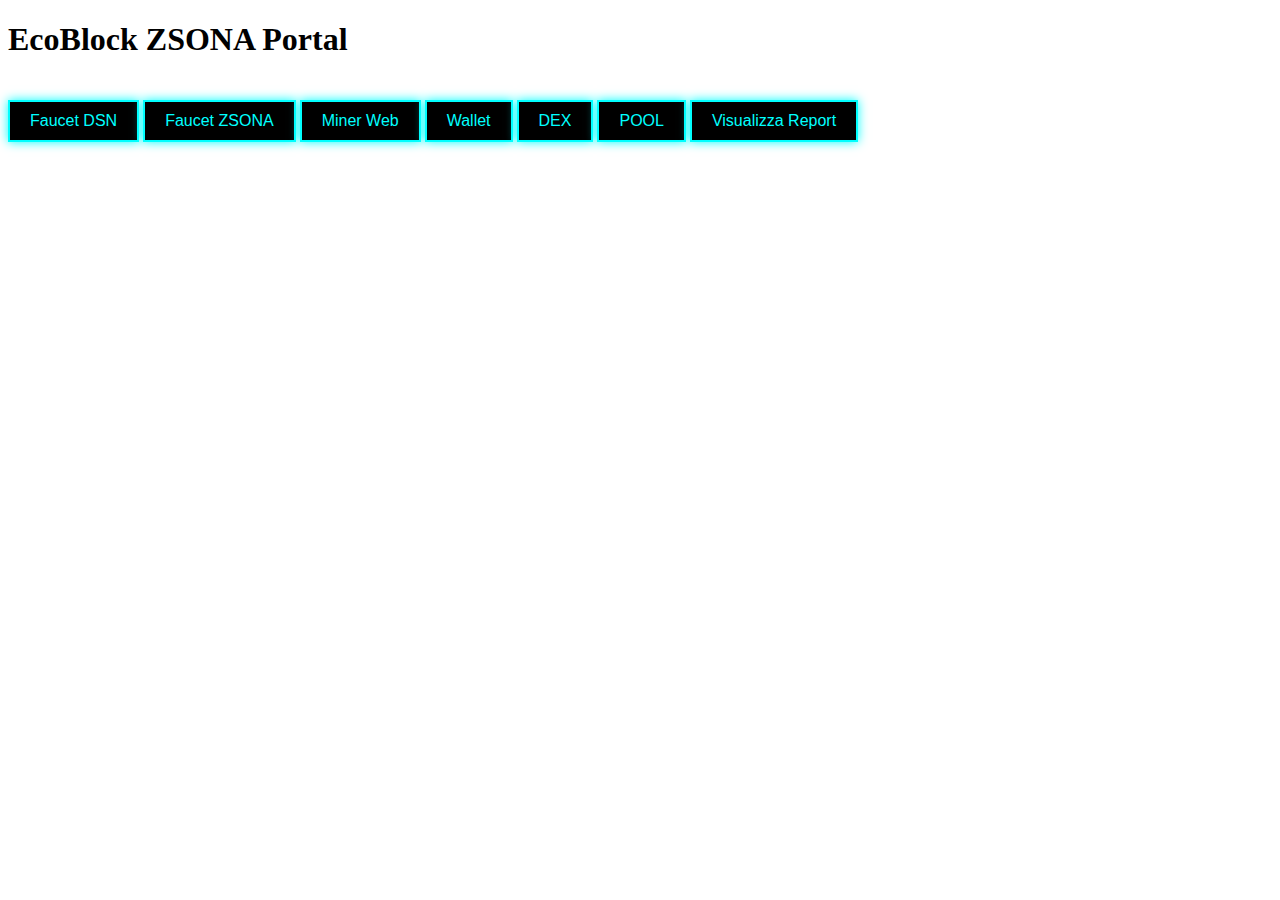
<file: index.html>
<!DOCTYPE html>
<html>
<head>
  <title>EcoBlock ZSONA Portal</title>
  <link rel="stylesheet" href="style.css">
</head>
<body>
  <h1>EcoBlock ZSONA Portal</h1>
  <div class="menu">
    <button onclick="go('/faucet_dsn')">Faucet DSN</button>
    <button onclick="go('/faucet_zsona')">Faucet ZSONA</button>
    <button onclick="go('/miner')">Miner Web</button>
    <button onclick="go('/wallet')">Wallet</button>
    <button onclick="go('/dex')">DEX</button>
    <button onclick="go('/pool')">POOL</button>
    <button onclick="go('/report')">Visualizza Report</button>
  </div>
  <script src="script.js"></script>
</body>
</html>
</file>
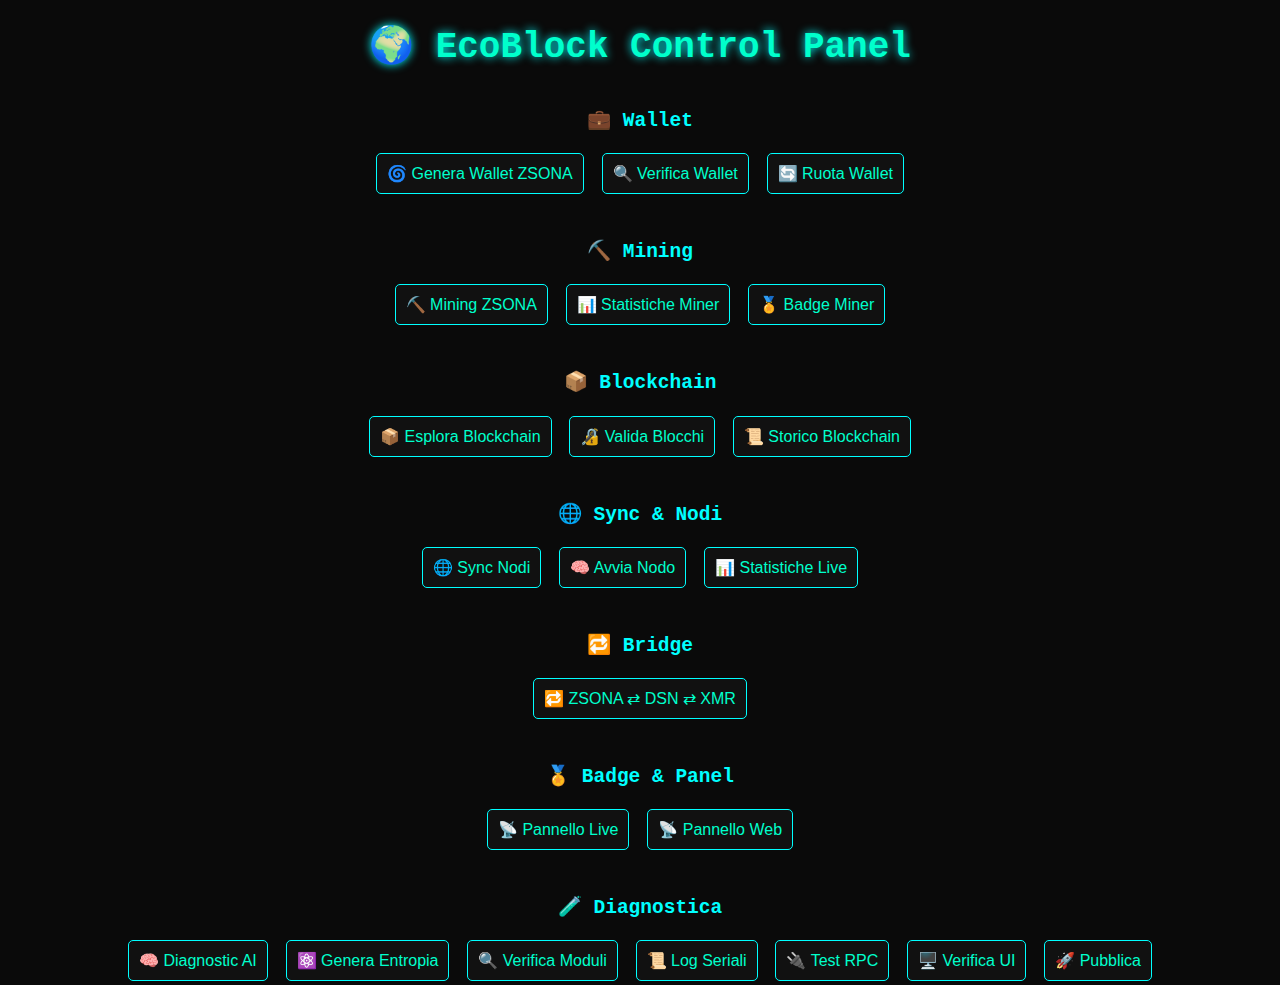
<file: dashboard/index.html>
<!DOCTYPE html>
<html lang="en">
<head>
  <meta charset="UTF-8">
  <title>EcoBlock Control Panel</title>
  <link rel="stylesheet" href="../static/style.css">
  <style>
    body { background: #0a0a0a; color: #00ffcc; font-family: monospace; text-align: center; }
    h2 { margin-top: 40px; color: #00ffff; }
    button { margin: 5px; padding: 10px; font-size: 1em; background: #111; color: #00ffcc; border: 1px solid #00ffff; border-radius: 5px; }
    .section { margin-top: 30px; }
  </style>
  <script>
    function runScript(scriptName) {
      fetch('/run/' + scriptName)
        .then(response => response.text())
        .then(data => alert(data))
        .catch(error => alert("❌ Errore: " + error));
    }
  </script>
</head>
<body>
  <h1>🌍 EcoBlock Control Panel</h1>

  <div class="section">
    <h2>💼 Wallet</h2>
    <button onclick="runScript('eco_zsona_gen')">🌀 Genera Wallet ZSONA</button>
    <button onclick="runScript('eco_wallet_check')">🔍 Verifica Wallet</button>
    <button onclick="runScript('eco_wallet_rotate')">🔄 Ruota Wallet</button>
  </div>

  <div class="section">
    <h2>⛏️ Mining</h2>
    <button onclick="runScript('eco_zsona_miner')">⛏️ Mining ZSONA</button>
    <button onclick="runScript('eco_miner_stats')">📊 Statistiche Miner</button>
    <button onclick="runScript('eco_miner_badge')">🏅 Badge Miner</button>
  </div>

  <div class="section">
    <h2>📦 Blockchain</h2>
    <button onclick="runScript('eco_zsona_explorer')">📦 Esplora Blockchain</button>
    <button onclick="runScript('eco_zsona_validator')">🔏 Valida Blocchi</button>
    <button onclick="runScript('eco_zsona_blockchain')">📜 Storico Blockchain</button>
  </div>

  <div class="section">
    <h2>🌐 Sync & Nodi</h2>
    <button onclick="runScript('eco_zsona_syncnet')">🌐 Sync Nodi</button>
    <button onclick="runScript('eco_zsona_node')">🧠 Avvia Nodo</button>
    <button onclick="runScript('eco_zsona_stats')">📊 Statistiche Live</button>
  </div>

  <div class="section">
    <h2>🔁 Bridge</h2>
    <button onclick="runScript('eco_zsona_bridge')">🔁 ZSONA ⇄ DSN ⇄ XMR</button>
  </div>

  <div class="section">
    <h2>🏅 Badge & Panel</h2>
    <button onclick="runScript('eco_zsona_live_panel')">📡 Pannello Live</button>
    <button onclick="window.open('templates/eco_zsona_live_panel.html','_live_panel')">📡 Pannello Web</button>
  </div>

  <div class="section">
    <h2>🧪 Diagnostica</h2>
    <button onclick="runScript('ecoagent')">🧠 Diagnostic AI</button>
    <button onclick="runScript('ecoentropy')">⚛️ Genera Entropia</button>
    <button onclick="runScript('eco_sync_status')">🔍 Verifica Moduli</button>
    <button onclick="runScript('eco_log')">📜 Log Seriali</button>
    <button onclick="runScript('eco_test_rpc')">🔌 Test RPC</button>
    <button onclick="runScript('eco_ui_check')">🖥️ Verifica UI</button>
    <button onclick="runScript('eco_publish')">🚀 Pubblica</button>
  </div>
</body>
</html>
</file>
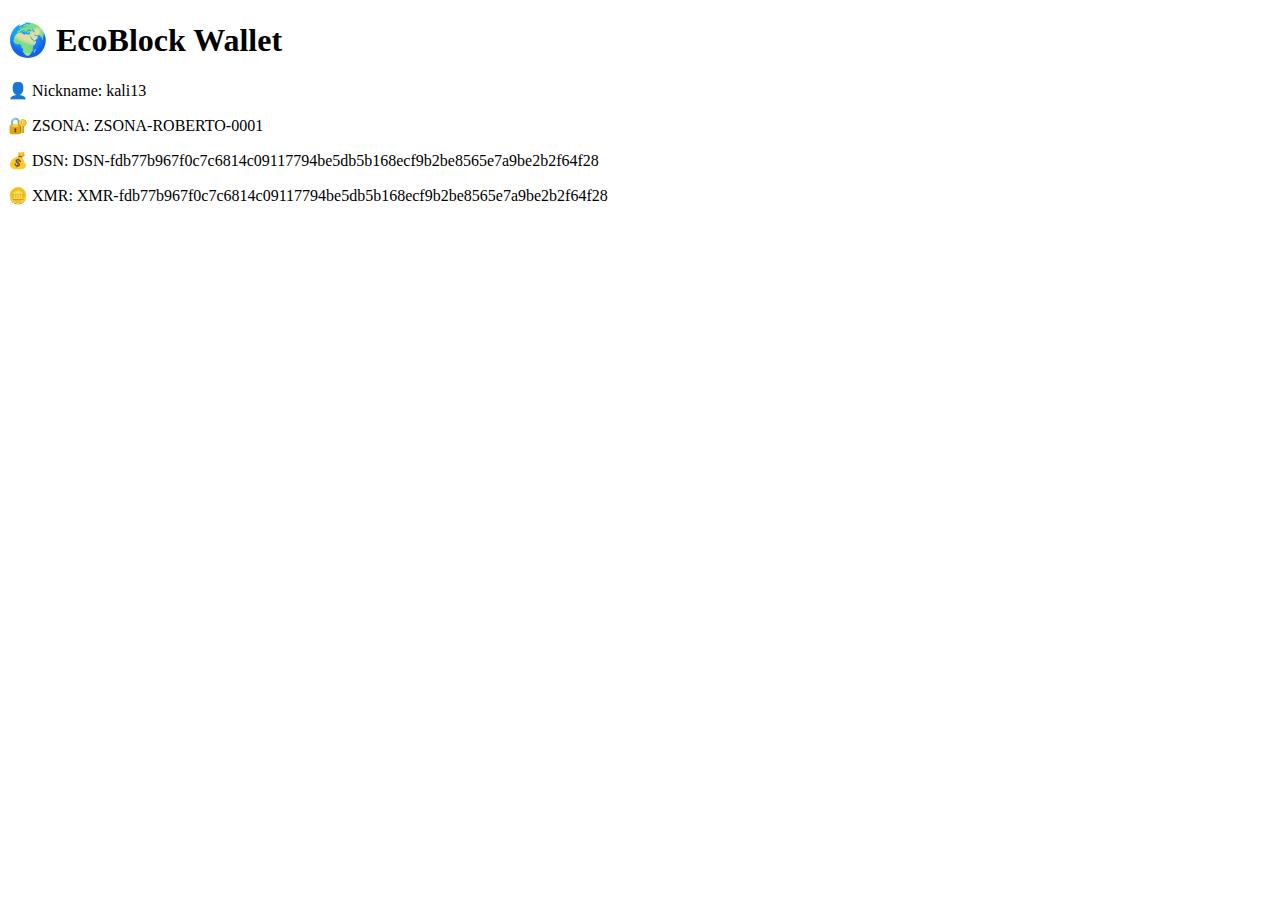
<file: ui/index.html>
<!DOCTYPE html>
<html><head><title>EcoBlock Wallet</title><link rel="stylesheet" href="../style.css"></head>
<body>
<h1>🌍 EcoBlock Wallet</h1>
<p>👤 Nickname: kali13</p>
<p>🔐 ZSONA: ZSONA-ROBERTO-0001</p>
<p>💰 DSN: DSN-fdb77b967f0c7c6814c09117794be5db5b168ecf9b2be8565e7a9be2b2f64f28</p>
<p>🪙 XMR: XMR-fdb77b967f0c7c6814c09117794be5db5b168ecf9b2be8565e7a9be2b2f64f28</p>
<script src="../dex_connect.js"></script>
</body></html>
</file>
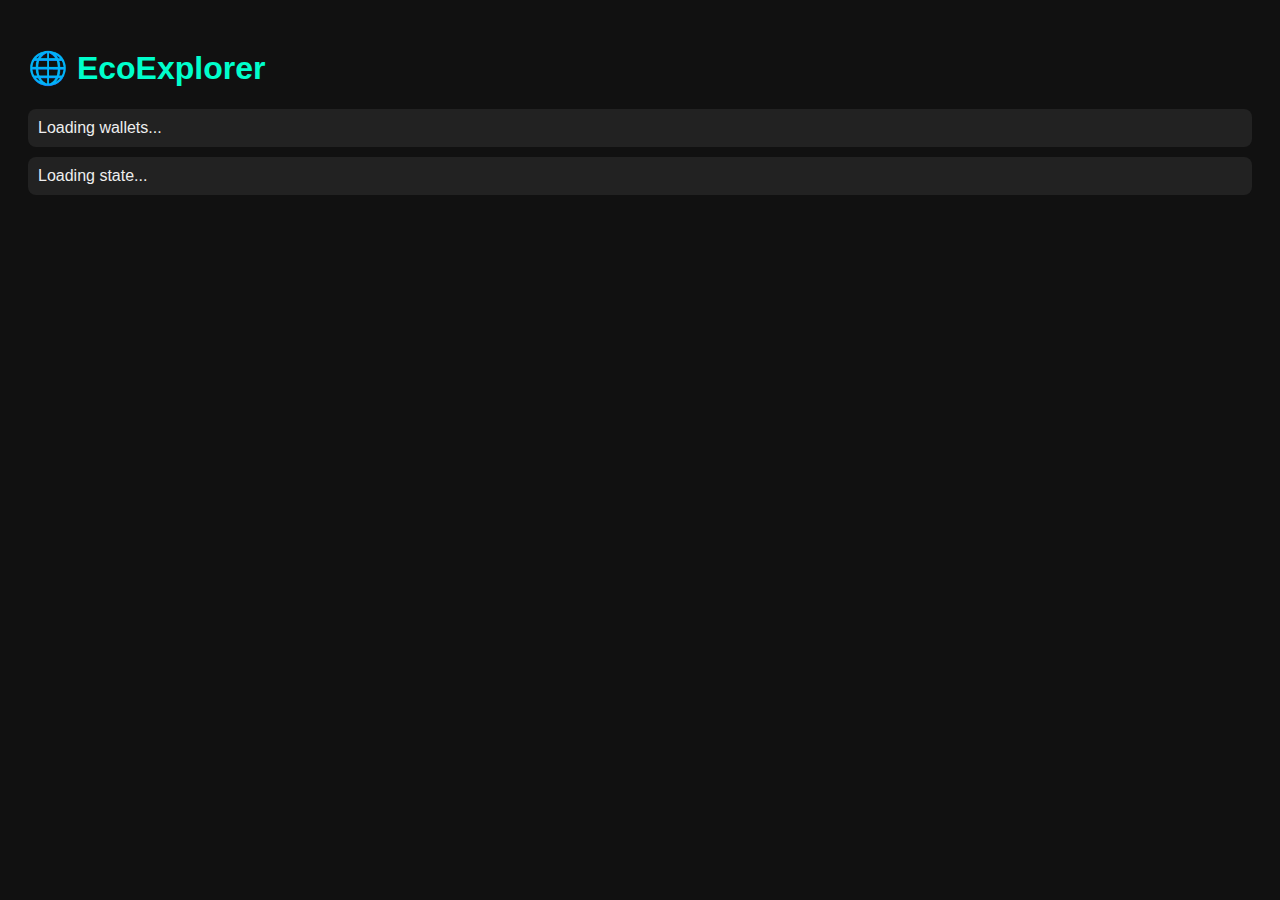
<file: ecoexplorer.html>
<!DOCTYPE html>
<html>
<head>
  <title>EcoExplorer</title>
  <style>
    body { font-family: sans-serif; background: #111; color: #eee; padding: 20px; }
    h1 { color: #00ffcc; }
    .card { background: #222; padding: 10px; margin: 10px 0; border-radius: 8px; }
  </style>
</head>
<body>
  <h1>🌐 EcoExplorer</h1>
  <div class="card" id="wallets">Loading wallets...</div>
  <div class="card" id="state">Loading state...</div>

  <script>
    async function loadStatus() {
      const res = await fetch("http://localhost:8080/status");
      const data = await res.json();
      document.getElementById("wallets").innerHTML = `
        <h2>💰 Wallets</h2>
        <p>ZSONA: ${data.zsona_wallet}</p>
        <p>DSN: ${data.dsn_wallet}</p>
        <p>XMR: ${data.xmr_wallet}</p>
      `;
    }

    async function loadState() {
      const res = await fetch("http://localhost:7070/state");
      const data = await res.json();
      document.getElementById("state").innerHTML = `
        <h2>📊 Stato</h2>
        <p>Nickname: ${data.nickname}</p>
        <p>Bilancio: ${data.zsona_balance}</p>
        <p>Worker: ${data.workers.join(", ")}</p>
        <p>Nodi: ${
</file>
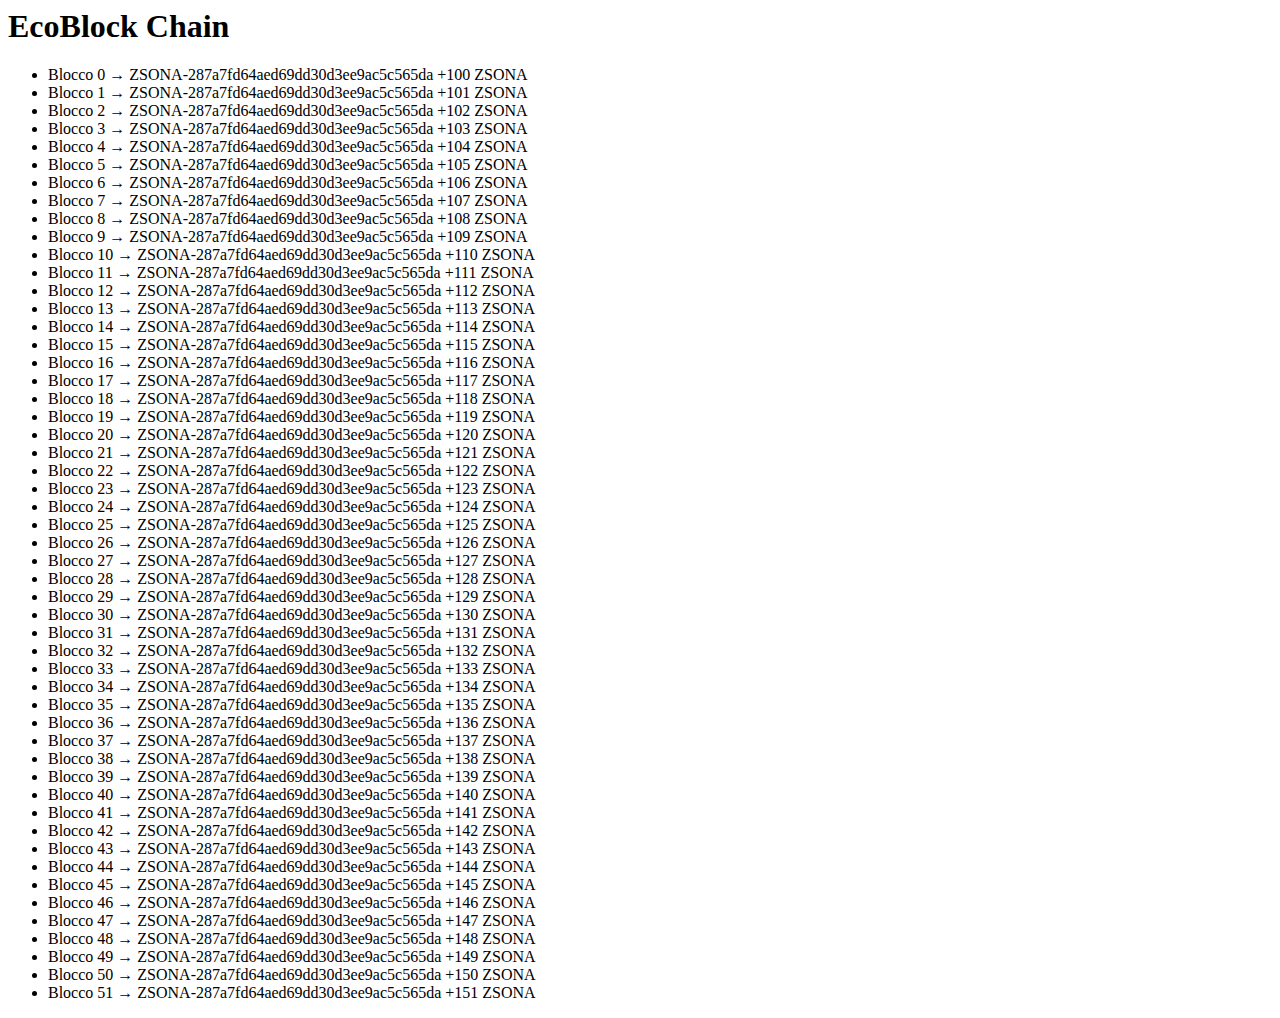
<file: dashboard/eco_miner_chain.html>
<html><body><h1>EcoBlock Chain</h1><ul><li>Blocco 0 → ZSONA-287a7fd64aed69dd30d3ee9ac5c565da +100 ZSONA</li><li>Blocco 1 → ZSONA-287a7fd64aed69dd30d3ee9ac5c565da +101 ZSONA</li><li>Blocco 2 → ZSONA-287a7fd64aed69dd30d3ee9ac5c565da +102 ZSONA</li><li>Blocco 3 → ZSONA-287a7fd64aed69dd30d3ee9ac5c565da +103 ZSONA</li><li>Blocco 4 → ZSONA-287a7fd64aed69dd30d3ee9ac5c565da +104 ZSONA</li><li>Blocco 5 → ZSONA-287a7fd64aed69dd30d3ee9ac5c565da +105 ZSONA</li><li>Blocco 6 → ZSONA-287a7fd64aed69dd30d3ee9ac5c565da +106 ZSONA</li><li>Blocco 7 → ZSONA-287a7fd64aed69dd30d3ee9ac5c565da +107 ZSONA</li><li>Blocco 8 → ZSONA-287a7fd64aed69dd30d3ee9ac5c565da +108 ZSONA</li><li>Blocco 9 → ZSONA-287a7fd64aed69dd30d3ee9ac5c565da +109 ZSONA</li><li>Blocco 10 → ZSONA-287a7fd64aed69dd30d3ee9ac5c565da +110 ZSONA</li><li>Blocco 11 → ZSONA-287a7fd64aed69dd30d3ee9ac5c565da +111 ZSONA</li><li>Blocco 12 → ZSONA-287a7fd64aed69dd30d3ee9ac5c565da +112 ZSONA</li><li>Blocco 13 → ZSONA-287a7fd64aed69dd30d3ee9ac5c565da +113 ZSONA</li><li>Blocco 14 → ZSONA-287a7fd64aed69dd30d3ee9ac5c565da +114 ZSONA</li><li>Blocco 15 → ZSONA-287a7fd64aed69dd30d3ee9ac5c565da +115 ZSONA</li><li>Blocco 16 → ZSONA-287a7fd64aed69dd30d3ee9ac5c565da +116 ZSONA</li><li>Blocco 17 → ZSONA-287a7fd64aed69dd30d3ee9ac5c565da +117 ZSONA</li><li>Blocco 18 → ZSONA-287a7fd64aed69dd30d3ee9ac5c565da +118 ZSONA</li><li>Blocco 19 → ZSONA-287a7fd64aed69dd30d3ee9ac5c565da +119 ZSONA</li><li>Blocco 20 → ZSONA-287a7fd64aed69dd30d3ee9ac5c565da +120 ZSONA</li><li>Blocco 21 → ZSONA-287a7fd64aed69dd30d3ee9ac5c565da +121 ZSONA</li><li>Blocco 22 → ZSONA-287a7fd64aed69dd30d3ee9ac5c565da +122 ZSONA</li><li>Blocco 23 → ZSONA-287a7fd64aed69dd30d3ee9ac5c565da +123 ZSONA</li><li>Blocco 24 → ZSONA-287a7fd64aed69dd30d3ee9ac5c565da +124 ZSONA</li><li>Blocco 25 → ZSONA-287a7fd64aed69dd30d3ee9ac5c565da +125 ZSONA</li><li>Blocco 26 → ZSONA-287a7fd64aed69dd30d3ee9ac5c565da +126 ZSONA</li><li>Blocco 27 → ZSONA-287a7fd64aed69dd30d3ee9ac5c565da +127 ZSONA</li><li>Blocco 28 → ZSONA-287a7fd64aed69dd30d3ee9ac5c565da +128 ZSONA</li><li>Blocco 29 → ZSONA-287a7fd64aed69dd30d3ee9ac5c565da +129 ZSONA</li><li>Blocco 30 → ZSONA-287a7fd64aed69dd30d3ee9ac5c565da +130 ZSONA</li><li>Blocco 31 → ZSONA-287a7fd64aed69dd30d3ee9ac5c565da +131 ZSONA</li><li>Blocco 32 → ZSONA-287a7fd64aed69dd30d3ee9ac5c565da +132 ZSONA</li><li>Blocco 33 → ZSONA-287a7fd64aed69dd30d3ee9ac5c565da +133 ZSONA</li><li>Blocco 34 → ZSONA-287a7fd64aed69dd30d3ee9ac5c565da +134 ZSONA</li><li>Blocco 35 → ZSONA-287a7fd64aed69dd30d3ee9ac5c565da +135 ZSONA</li><li>Blocco 36 → ZSONA-287a7fd64aed69dd30d3ee9ac5c565da +136 ZSONA</li><li>Blocco 37 → ZSONA-287a7fd64aed69dd30d3ee9ac5c565da +137 ZSONA</li><li>Blocco 38 → ZSONA-287a7fd64aed69dd30d3ee9ac5c565da +138 ZSONA</li><li>Blocco 39 → ZSONA-287a7fd64aed69dd30d3ee9ac5c565da +139 ZSONA</li><li>Blocco 40 → ZSONA-287a7fd64aed69dd30d3ee9ac5c565da +140 ZSONA</li><li>Blocco 41 → ZSONA-287a7fd64aed69dd30d3ee9ac5c565da +141 ZSONA</li><li>Blocco 42 → ZSONA-287a7fd64aed69dd30d3ee9ac5c565da +142 ZSONA</li><li>Blocco 43 → ZSONA-287a7fd64aed69dd30d3ee9ac5c565da +143 ZSONA</li><li>Blocco 44 → ZSONA-287a7fd64aed69dd30d3ee9ac5c565da +144 ZSONA</li><li>Blocco 45 → ZSONA-287a7fd64aed69dd30d3ee9ac5c565da +145 ZSONA</li><li>Blocco 46 → ZSONA-287a7fd64aed69dd30d3ee9ac5c565da +146 ZSONA</li><li>Blocco 47 → ZSONA-287a7fd64aed69dd30d3ee9ac5c565da +147 ZSONA</li><li>Blocco 48 → ZSONA-287a7fd64aed69dd30d3ee9ac5c565da +148 ZSONA</li><li>Blocco 49 → ZSONA-287a7fd64aed69dd30d3ee9ac5c565da +149 ZSONA</li><li>Blocco 50 → ZSONA-287a7fd64aed69dd30d3ee9ac5c565da +150 ZSONA</li><li>Blocco 51 → ZSONA-287a7fd64aed69dd30d3ee9ac5c565da +151 ZSONA</li></ul></body></html>
</file>
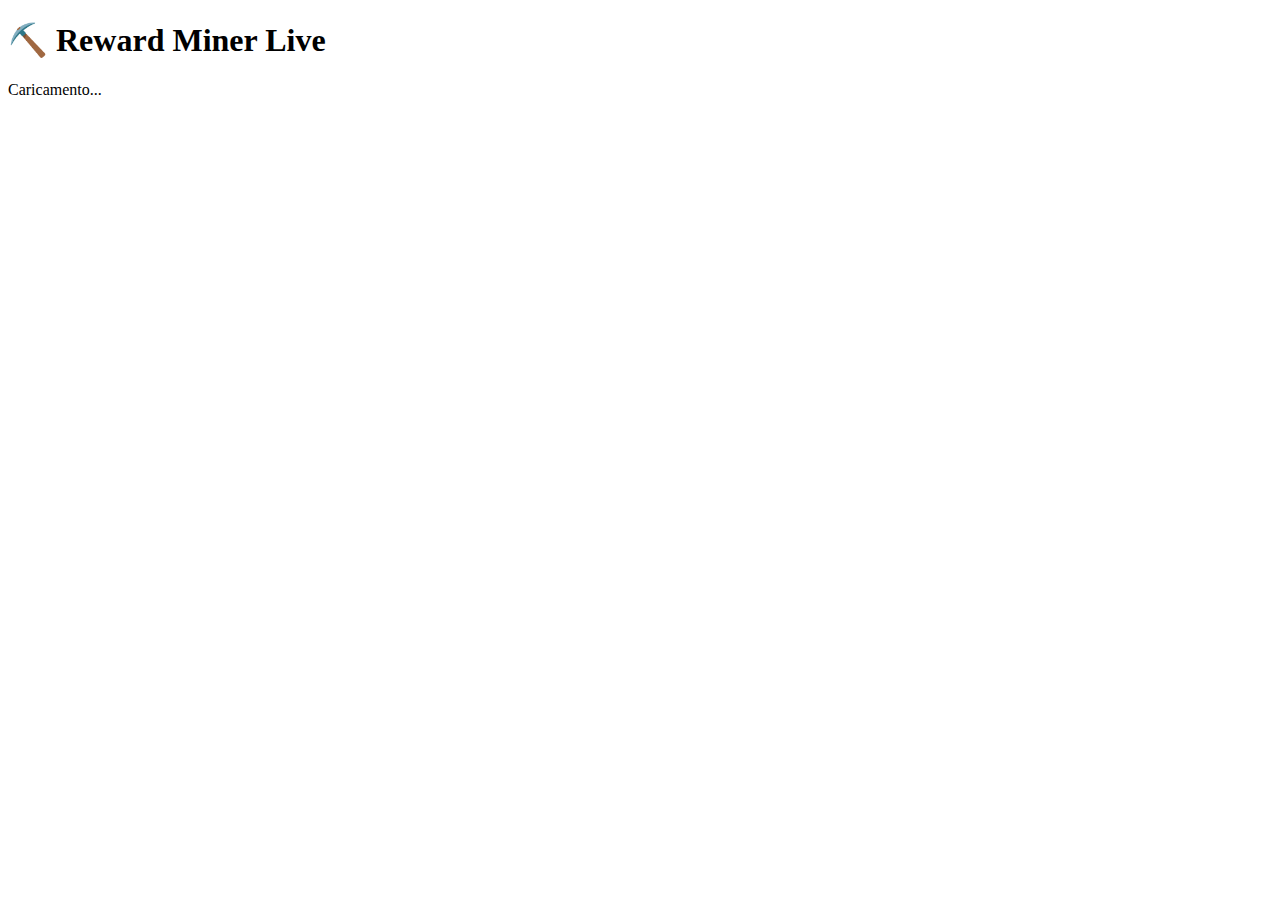
<file: dashboard/eco_miner_dashboard.html>
<!DOCTYPE html>
<html>
<head>
  <title>EcoBlock Miner Stats</title>
  <script>
    async function loadStats() {
      const res = await fetch("http://127.0.0.1:8040/rewards");
      const data = await res.json();
      const container = document.getElementById("stats");
      container.innerHTML = "";
      for (const [addr, amt] of Object.entries(data)) {
        const div = document.createElement("div");
        div.textContent = addr + ": " + amt + " ZSONA";
        container.appendChild(div);
      }
    }
    setInterval(loadStats, 5000);
  </script>
</head>
<body>
  <h1>⛏️ Reward Miner Live</h1>
  <div id="stats">Caricamento...</div>
</body>
</html>
</file>
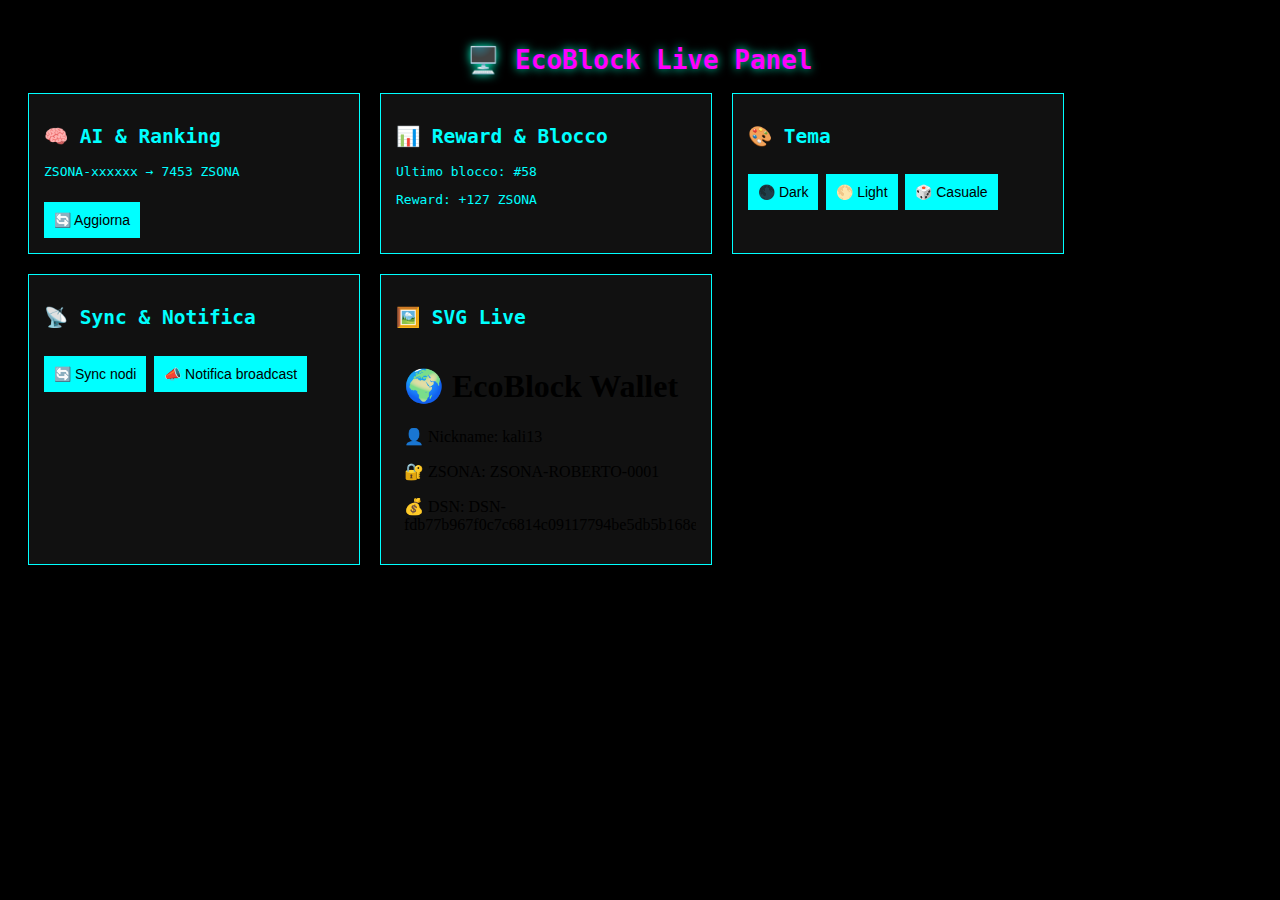
<file: dashboard/eco_miner_ui_live_panel.html>
<!DOCTYPE html>
<html lang="it">
<head>
  <meta charset="UTF-8">
  <title>EcoBlock Live Panel</title>
  <link rel="stylesheet" href="style.css">
  <script src="eco_ui_live.js"></script>
  <style>
    body { background:#000; color:#0ff; font-family:monospace; padding:20px; }
    h1 { color:#ff00ff; }
    .panel { display:flex; flex-wrap:wrap; gap:20px; }
    .card { border:1px solid #0ff; padding:15px; width:300px; background:#111; }
    button { background:#0ff; color:#000; border:none; padding:10px; margin-top:10px; cursor:pointer; }
  </style>
</head>
<body>
  <h1>🖥️ EcoBlock Live Panel</h1>
  <div class="panel">
    <div class="card">
      <h2>🧠 AI & Ranking</h2>
      <p id="aiStats">ZSONA-xxxxxx → 7453 ZSONA</p>
      <button onclick="location.reload()">🔄 Aggiorna</button>
    </div>
    <div class="card">
      <h2>📊 Reward & Blocco</h2>
      <p>Ultimo blocco: #58</p>
      <p>Reward: +127 ZSONA</p>
    </div>
    <div class="card">
      <h2>🎨 Tema</h2>
      <button onclick="fetch('/theme/dark')">🌑 Dark</button>
      <button onclick="fetch('/theme/light')">🌕 Light</button>
      <button onclick="fetch('/theme/random')">🎲 Casuale</button>
    </div>
    <div class="card">
      <h2>📡 Sync & Notifica</h2>
      <button onclick="fetch('/sync')">🔄 Sync nodi</button>
      <button onclick="fetch('/notify')">📣 Notifica broadcast</button>
    </div>
    <div class="card">
      <h2>🖼️ SVG Live</h2>
      <object data="/ui" type="image/svg+xml" width="100%" height="200"></object>
    </div>
  </div>
</body>
</html>
</file>
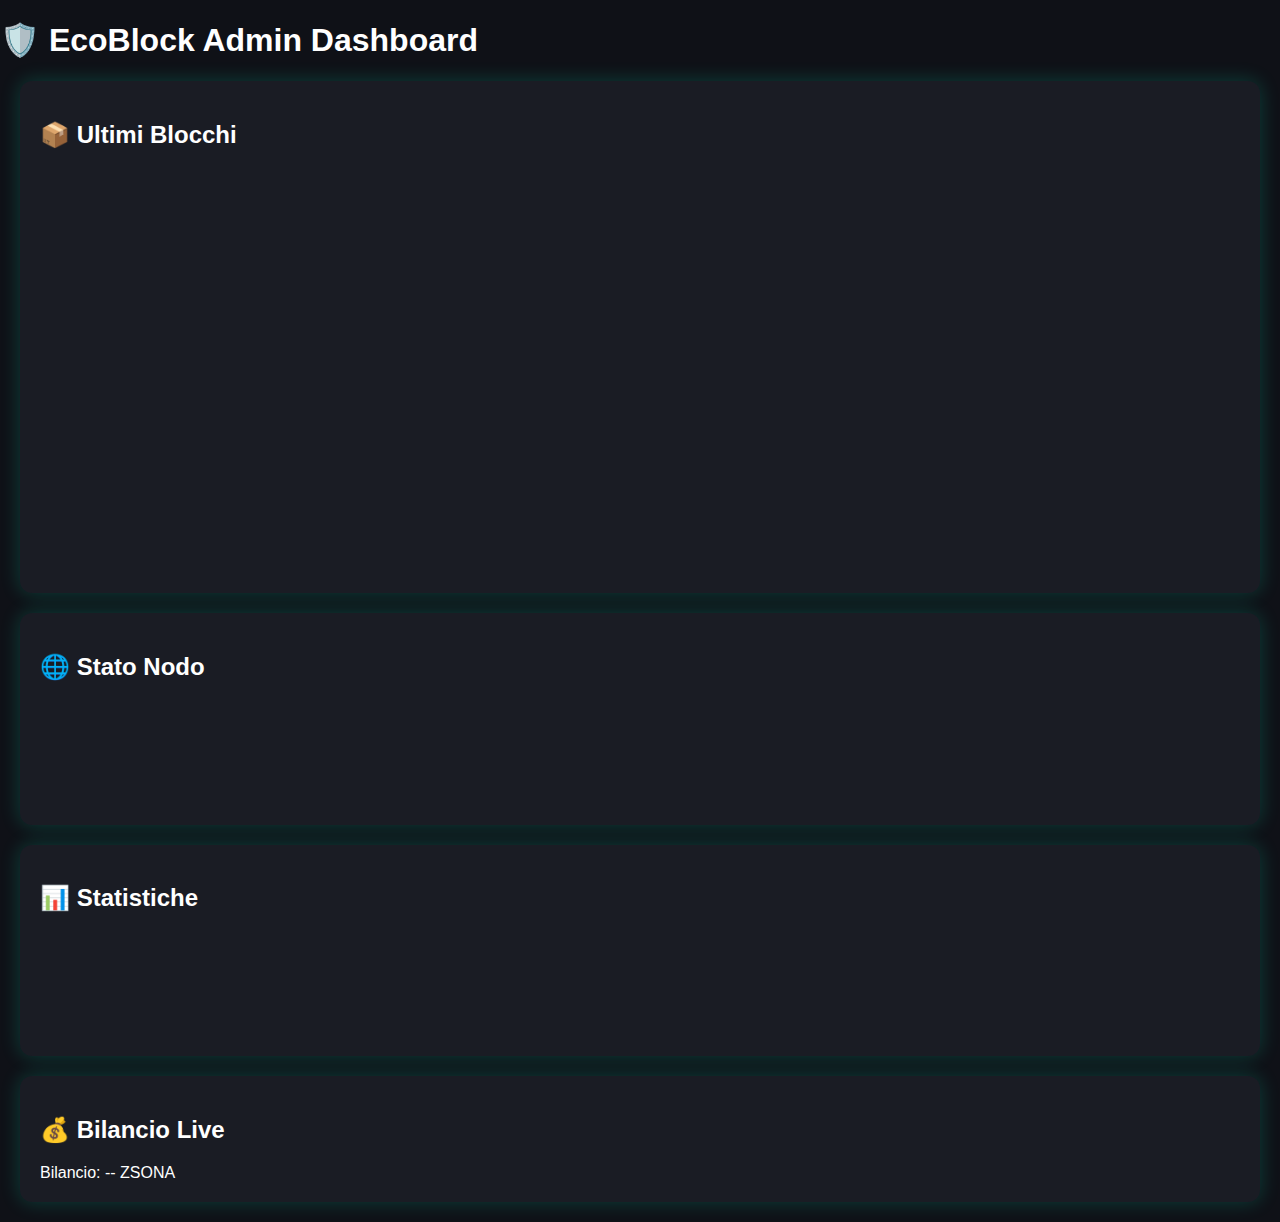
<file: dashboard/ecoexplorer_admin.html>
<!DOCTYPE html>
<html>
<head>
  <title>EcoBlock Admin</title>
  <link rel="stylesheet" href="eco_ui_layout.css">
  <script src="eco_ui_notify.js" defer></script>
  <script src="eco_ui_live.js" defer></script>
</head>
<body>
  <h1>🛡️ EcoBlock Admin Dashboard</h1>
  <section>
    <h2>📦 Ultimi Blocchi</h2>
    <iframe src="http://127.0.0.1:8060" width="100%" height="400" style="border:none"></iframe>
  </section>
  <section>
    <h2>🌐 Stato Nodo</h2>
    <iframe src="http://127.0.0.1:8070/status" width="100%" height="100" style="border:none"></iframe>
  </section>
  <section>
    <h2>📊 Statistiche</h2>
    <iframe src="http://127.0.0.1:8050/stats" width="100%" height="100" style="border:none"></iframe>
  </section>
  <section>
    <h2>💰 Bilancio Live</h2>
    <div>Bilancio: <span id="zsona-balance-value">--</span> ZSONA</div>
  </section>
</body>
</html>
</file>
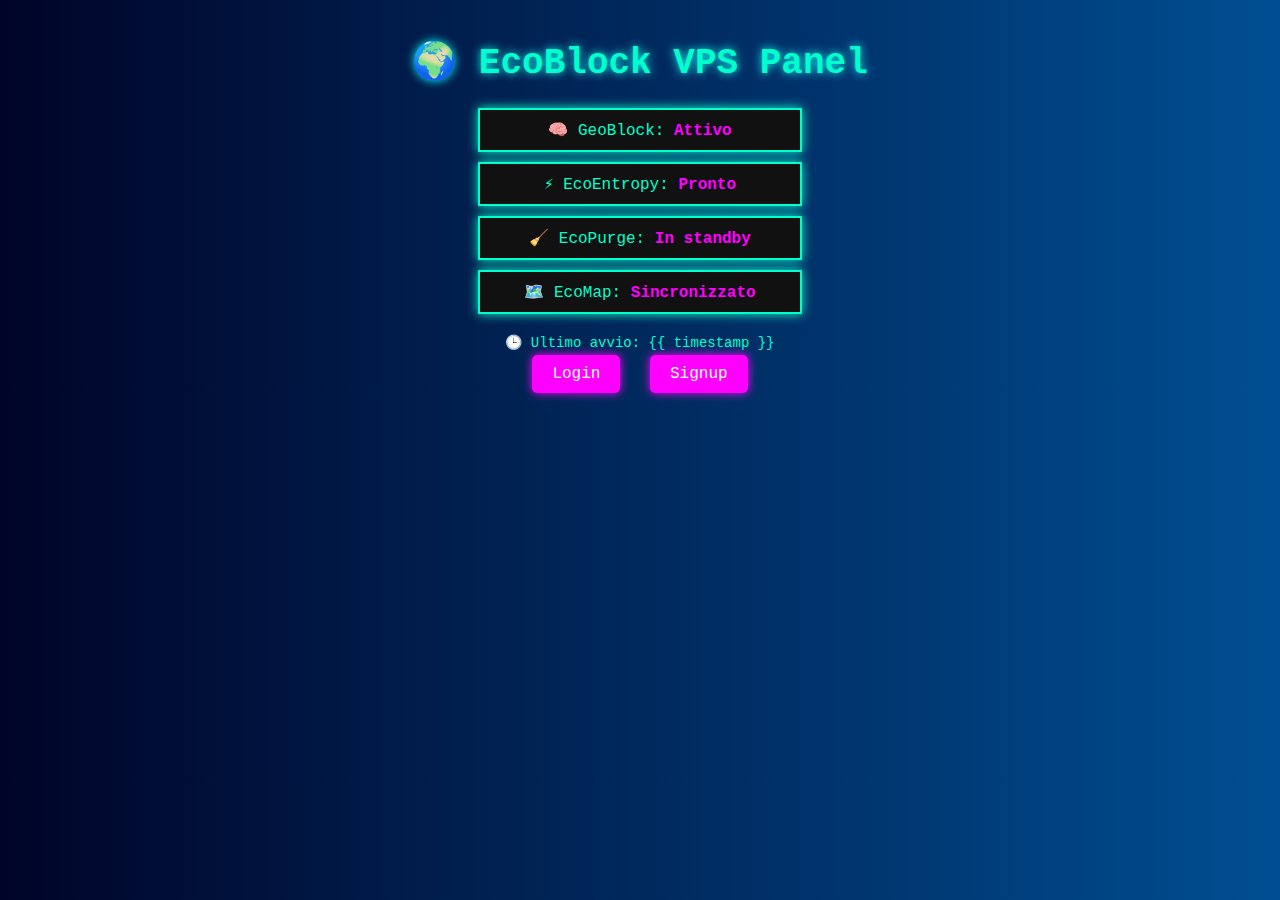
<file: templates/dashboard.html>
<!DOCTYPE html>
<html>
<head>
  <title>🌐 EcoBlock Dashboard</title>
  <link rel="stylesheet" href="/static/style.css">
</head>
<body>
  <div class="container">
    <h1>🌍 EcoBlock VPS Panel</h1>
    <div class="modules">
      <div class="module">🧠 GeoBlock: <span class="status">Attivo</span></div>
      <div class="module">⚡ EcoEntropy: <span class="status">Pronto</span></div>
      <div class="module">🧹 EcoPurge: <span class="status">In standby</span></div>
      <div class="module">🗺️ EcoMap: <span class="status">Sincronizzato</span></div>
    </div>
    <p class="timestamp">🕒 Ultimo avvio: {{ timestamp }}</p>
    <div class="auth">
      <a href="/login" class="btn">Login</a>
      <a href="/signup" class="btn">Signup</a>
    </div>
  </div>
</body>
</html>
</file>
<file: style.css>
.login-container {
  background: #001f1f;
  color: #00FF00;
  padding: 40px;
  margin: 50px auto;
  width: 400px;
  border: 2px solid #0ff;
  border-radius: 10px;
  text-align: center;
  box-shadow: 0 0 20px #0ff;
}

button {
  background: black;
  color: #0ff;
  border: 2px solid #0ff;
  padding: 10px 20px;
  font-size: 1em;
  cursor: pointer;
  margin-top: 20px;
  box-shadow: 0 0 10px #0ff;
}

button:hover {
  background: #0ff;
  color: black;
}

.laser {
  margin-top: 30px;
  width: 100%;
  height: 10px;
}
</file>
<file: static/style.css>
body {
  background: linear-gradient(to right, #000428, #004e92);
  font-family: 'Courier New', monospace;
  color: #00ffcc;
  text-align: center;
}
.container {
  margin-top: 40px;
}
h1 {
  font-size: 36px;
  text-shadow: 0 0 10px #00ffff;
}
.module {
  background: #111;
  border: 2px solid #00ffcc;
  margin: 10px auto;
  padding: 10px;
  width: 300px;
  box-shadow: 0 0 10px #00ffcc;
}
.status {
  color: #ff00ff;
  font-weight: bold;
}
.timestamp {
  margin-top: 20px;
  font-size: 14px;
}
.btn {
  background: #ff00ff;
  color: #fff;
  padding: 10px 20px;
  margin: 10px;
  text-decoration: none;
  border-radius: 5px;
  box-shadow: 0 0 10px #ff00ff;
}
.btn:hover {
  background: #ff66cc;
}
</file>
<file: dashboard/style.css>
body {
  background: radial-gradient(circle at top left, #0f2027, #203a43, #2c5364);
  color: #eee;
  font-family: monospace;
  padding: 20px;
}
h1 {
  text-align: center;
  color: #00ffcc;
  text-shadow: 0 0 10px #00ffcc;
}
.grid {
  display: grid;
  grid-template-columns: repeat(auto-fit, minmax(180px, 1fr));
  gap: 10px;
  margin-top: 20px;
}
button {
  background: #111;
  color: #0ff;
  border: 1px solid #0ff;
  padding: 10px;
  font-size: 14px;
  cursor: pointer;
  transition: all 0.3s ease;
}
button:hover {
  background: #0ff;
  color: #111;
}
.terminal {
  background: #000;
  color: #0f0;
  padding: 10px;
  margin-top: 20px;
  border: 1px solid #0f0;
  height: 200px;
  overflow-y: auto;
}
.eco-notify {
  position: fixed;
  top: 10px;
  right: 10px;
  background: #222;
  color: #0ff;
  padding: 10px;
  border: 1px solid #0ff;
  box-shadow: 0 0 10px #0ff;
  z-index: 9999;
}
</file>
<file: dashboard/eco_ui_layout.css>
body {
  background-color: #0f1117;
  color: #ffffff;
  font-family: 'Segoe UI', sans-serif;
  margin: 0;
  padding: 0;
}
section {
  margin: 20px;
  padding: 20px;
  background: #1a1c24;
  border-radius: 12px;
  box-shadow: 0 0 20px rgba(0,255,200,0.2);
}
button {
  background: #00ffc8;
  color: #0f1117;
  border: none;
  padding: 10px 20px;
  margin: 5px;
  border-radius: 8px;
  cursor: pointer;
  font-weight: bold;
}
button:hover {
  background: #00e6b4;
}
input {
  padding: 8px;
  margin: 5px;
  border-radius: 6px;
  border: 1px solid #00ffc8;
  background: #0f1117;
  color: #ffffff;
}
.controls {
  display: flex;
  flex-wrap: wrap;
}
.card {
  background: #1a1c24;
  border-radius: 10px;
  padding: 15px;
  margin: 10px 0;
  box-shadow: 0 0 10px rgba(0,255,200,0.1);
  transition: transform 0.3s ease;
}
.card:hover {
  transform: scale(1.02);
}
</file>
